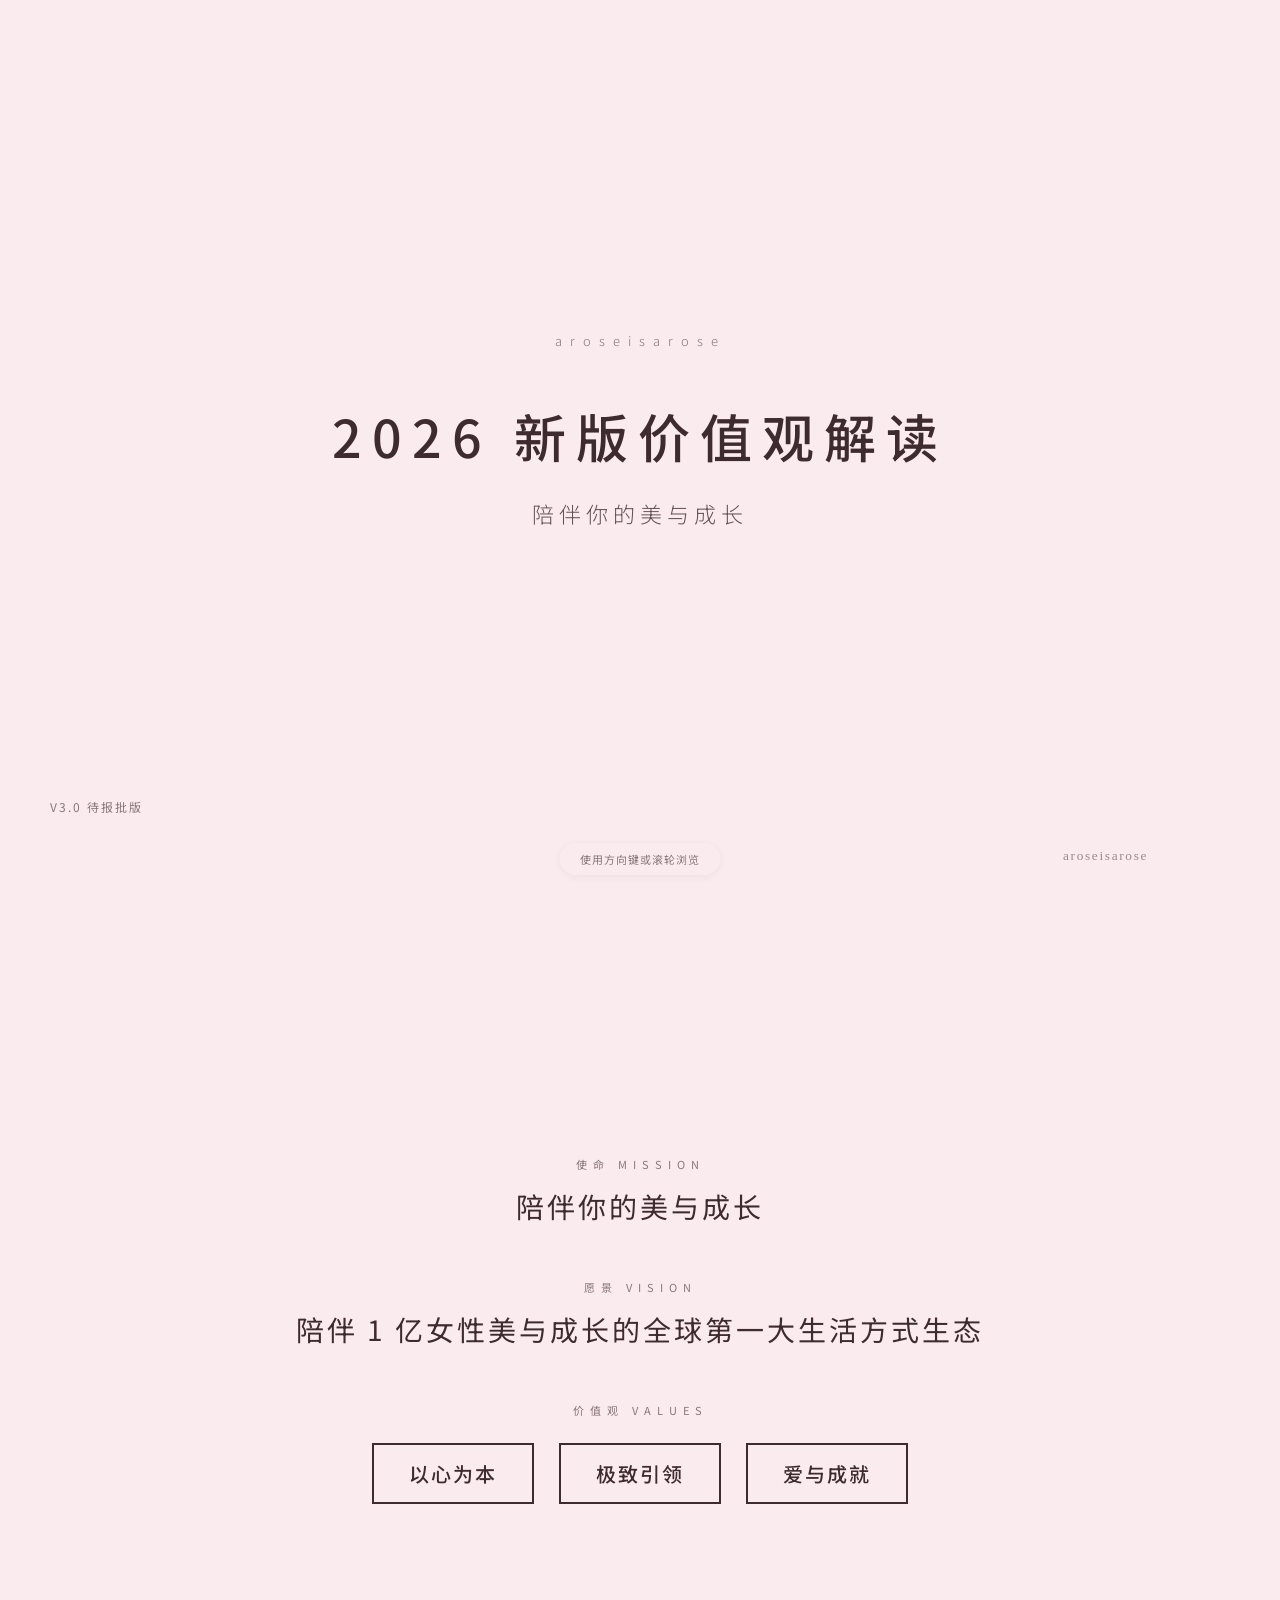
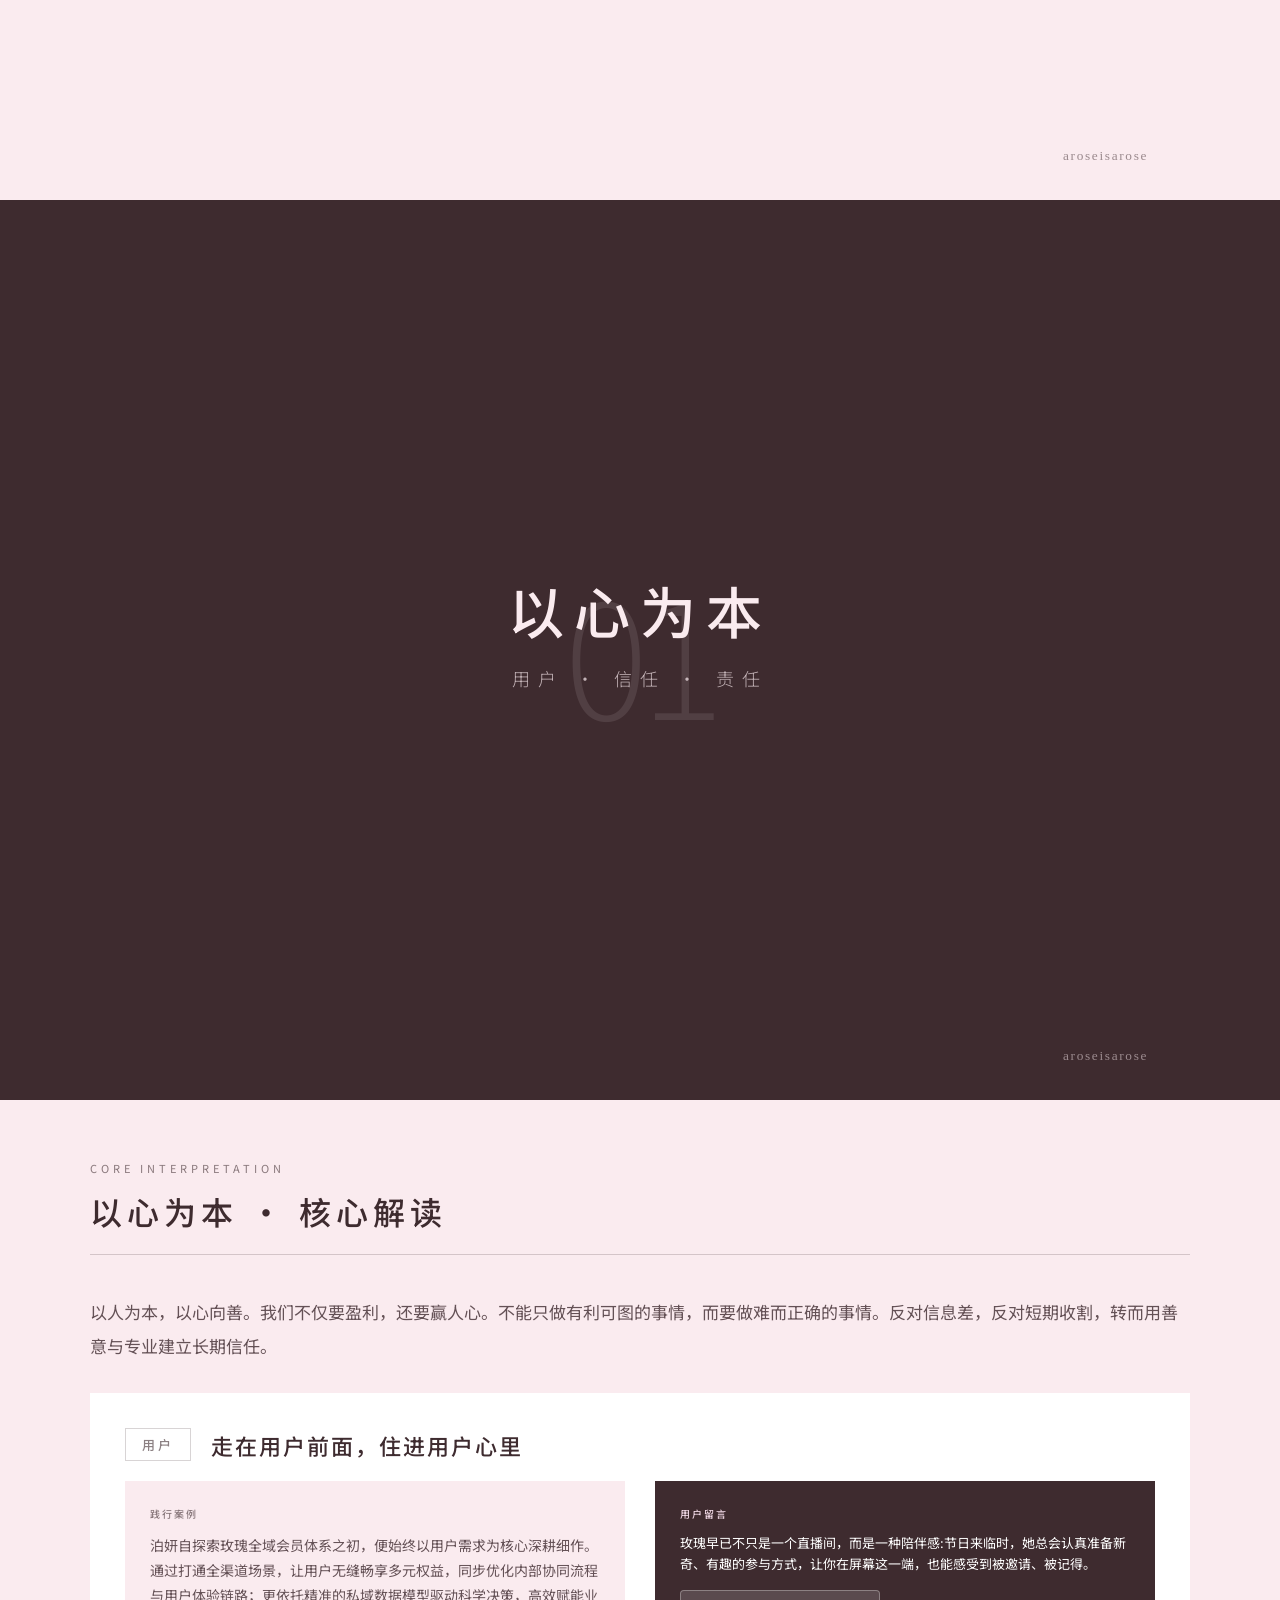
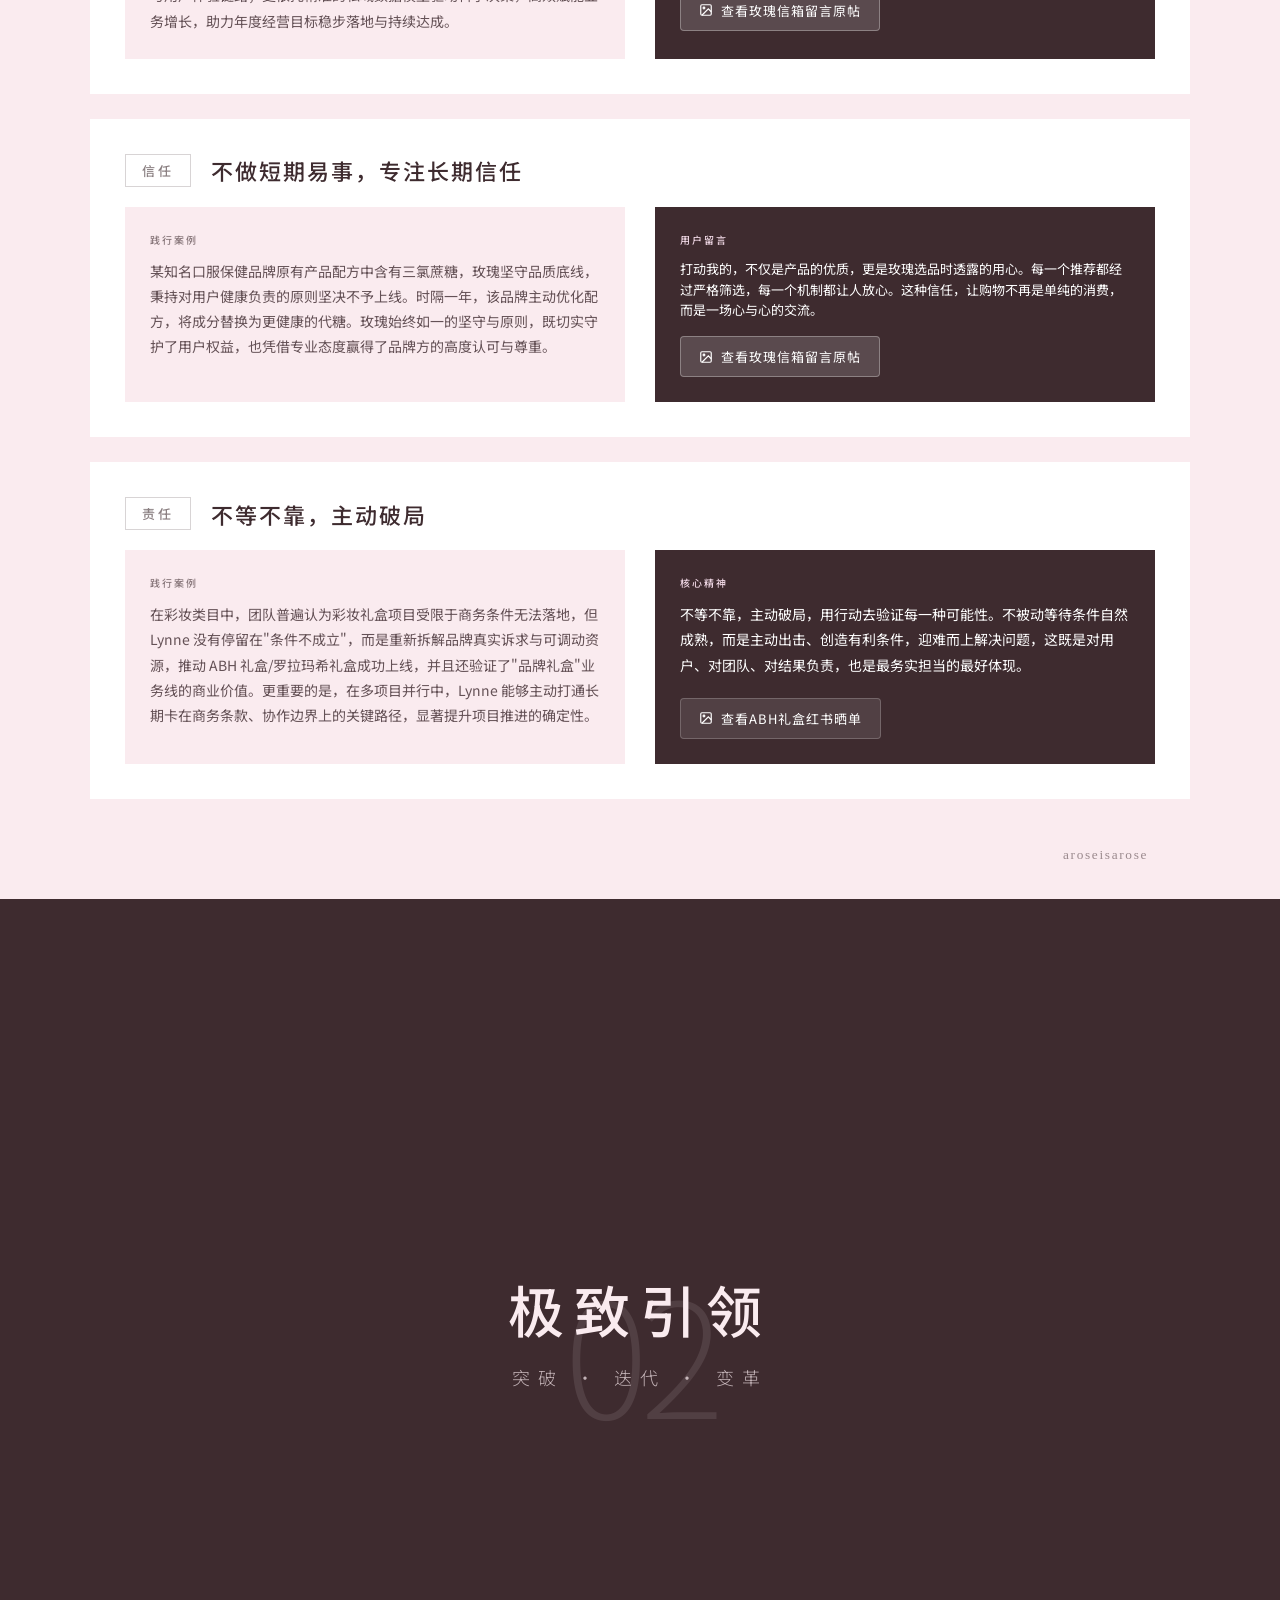
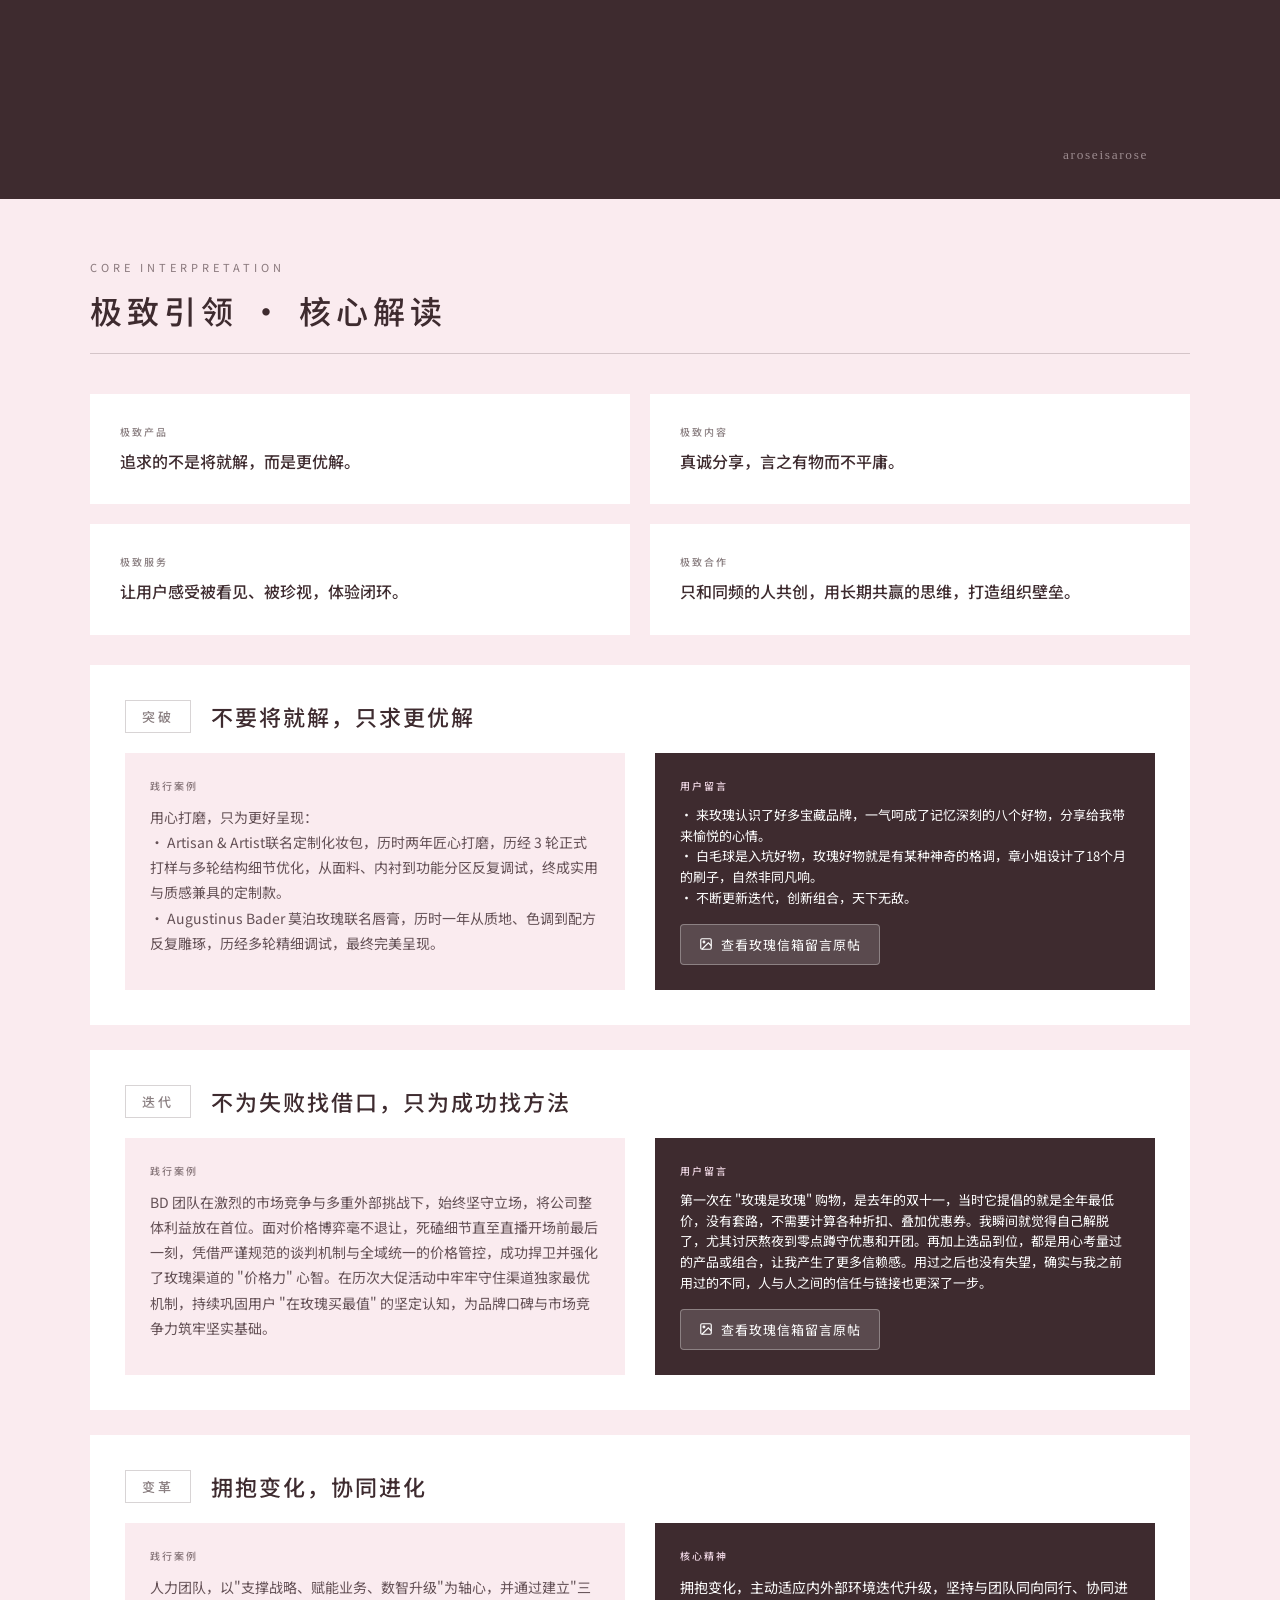
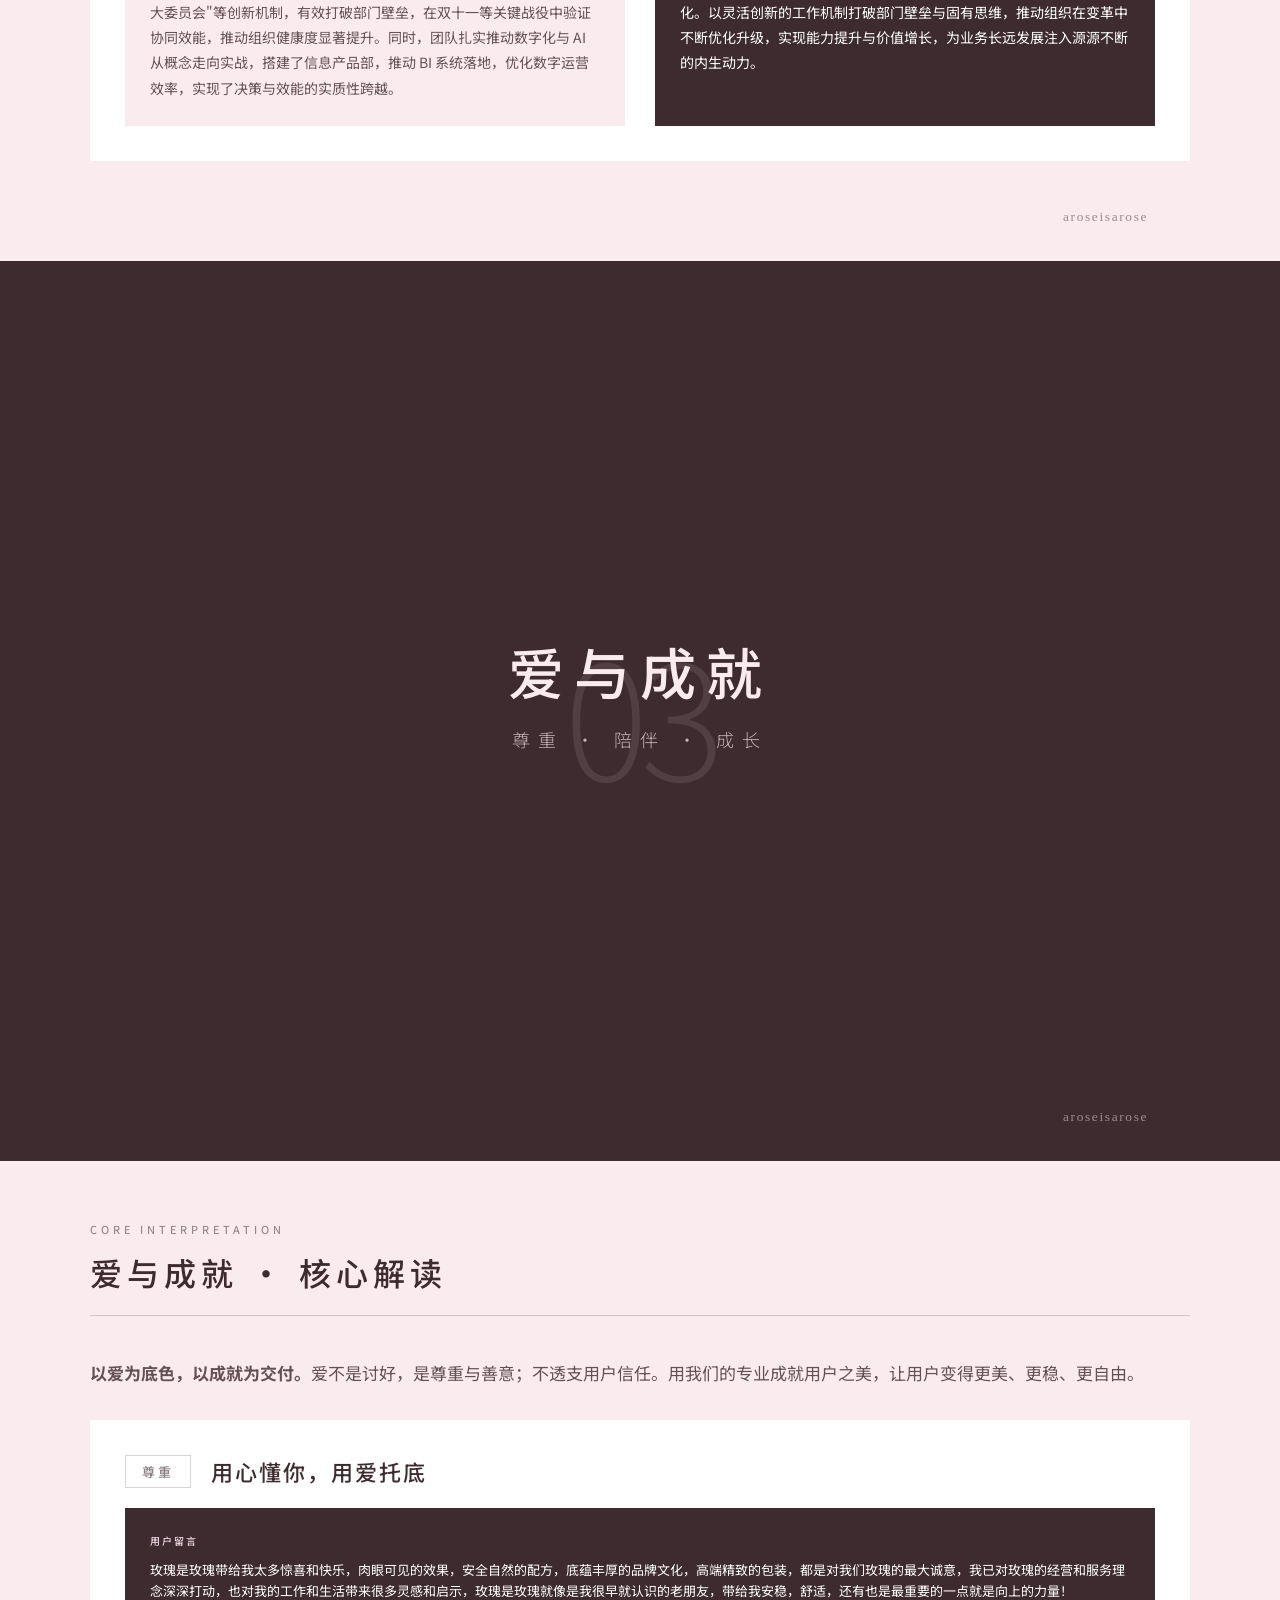
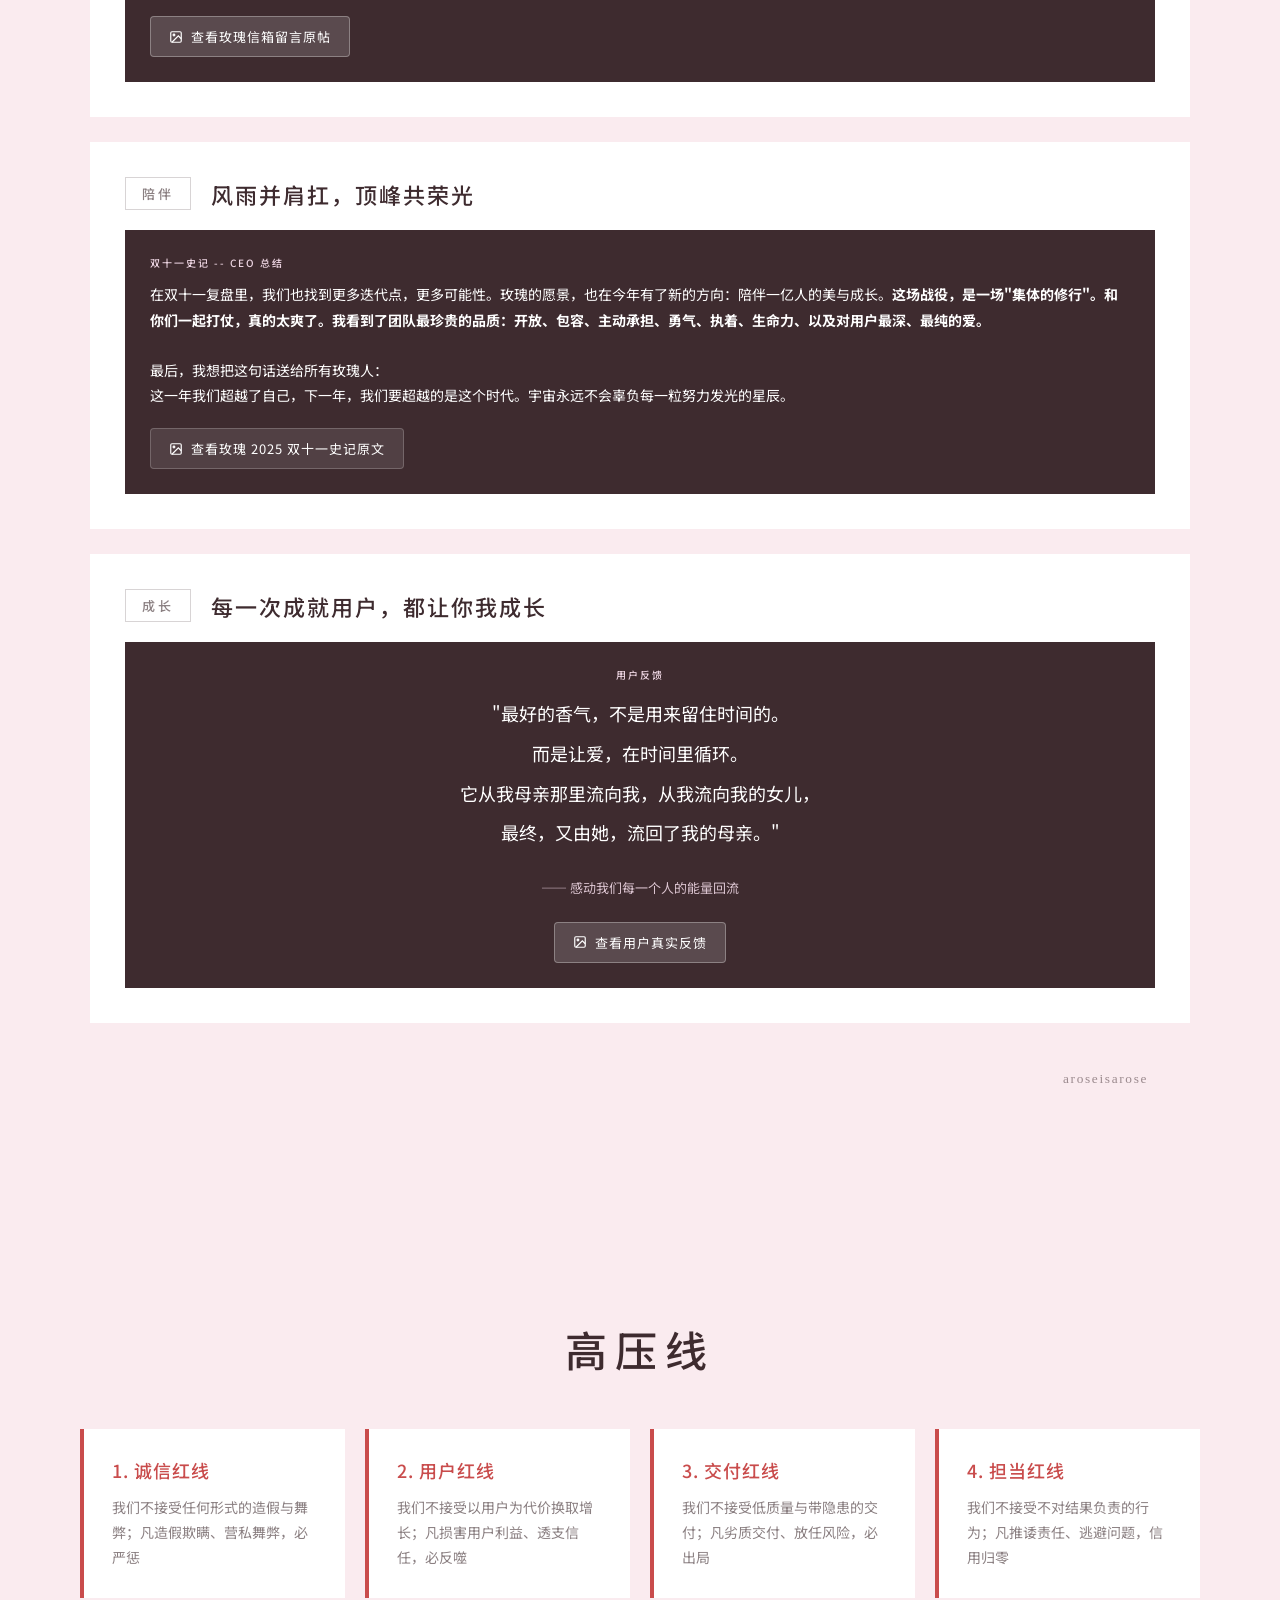
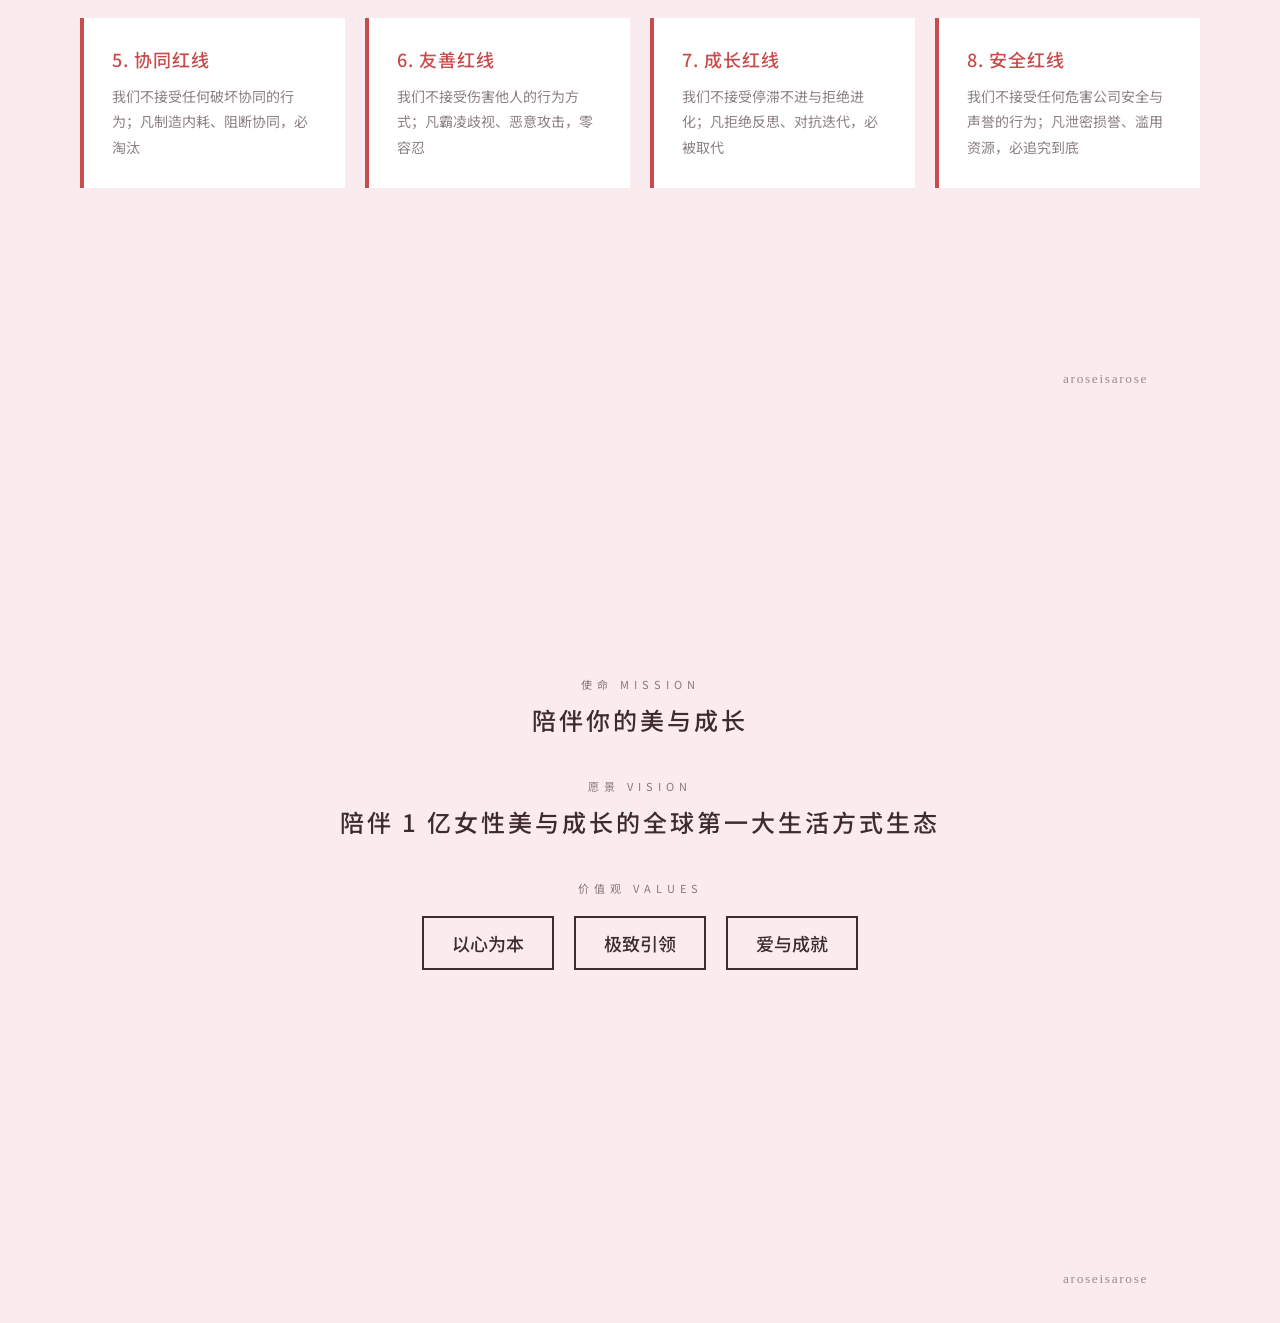
<file: index_fixed.html>
<!DOCTYPE html>
<html lang="zh-CN">
<head>
    <meta charset="UTF-8">
    <meta name="viewport" content="width=device-width, initial-scale=1.0">
    <title>玫瑰是玫瑰 2026 新版价值观解读</title>
    <link rel="stylesheet" href="assets/css/style.css">
</head>
<body>
    <!-- Slide 1: Cover -->
    <div class="slide slide-cover">
        <div class="cover-content">
            <p class="cover-label">aroseisarose</p>
            <h1 class="cover-title">2026 新版价值观解读</h1>
            <p class="cover-subtitle">陪伴你的美与成长</p>
        </div>
        <p class="cover-version">V3.0 待报批版</p>
        <div class="logo-footer">
            <svg viewBox="0 0 200 24" xmlns="http://www.w3.org/2000/svg">
                <text x="0" y="18" font-family="serif" font-size="16" fill="#3E2B2F" letter-spacing="2">aroseisarose</text>
            </svg>
        </div>
    </div>

    <!-- Slide 2: Mission Vision Values -->
    <div class="slide">
        <div class="mvv-wrapper">
            <div class="mvv-item">
                <p class="mvv-label">使命 MISSION</p>
                <p class="mvv-text">陪伴你的美与成长</p>
            </div>
            <div class="mvv-item">
                <p class="mvv-label">愿景 VISION</p>
                <p class="mvv-text">陪伴 1 亿女性美与成长的全球第一大生活方式生态</p>
            </div>
            <div class="mvv-item">
                <p class="mvv-label">价值观 VALUES</p>
                <div class="mvv-values">
                    <span class="value-tag">以心为本</span>
                    <span class="value-tag">极致引领</span>
                    <span class="value-tag">爱与成就</span>
                </div>
            </div>
        </div>
        <div class="logo-footer">
            <svg viewBox="0 0 200 24" xmlns="http://www.w3.org/2000/svg">
                <text x="0" y="18" font-family="serif" font-size="16" fill="#3E2B2F" letter-spacing="2">aroseisarose</text>
            </svg>
        </div>
    </div>

    <!-- Slide 3: Section - 以心为本 -->
    <div class="slide slide-section">
        <div class="section-number">01</div>
        <div class="section-content">
            <h2 class="section-title">以心为本</h2>
            <p class="section-keywords">用户 · 信任 · 责任</p>
        </div>
        <div class="logo-footer">
            <svg viewBox="0 0 200 24" xmlns="http://www.w3.org/2000/svg">
                <text x="0" y="18" font-family="serif" font-size="16" fill="#FAEBEF" letter-spacing="2">aroseisarose</text>
            </svg>
        </div>
    </div>

    <!-- Slide 4: 以心为本 核心解读 + 三个关键句 -->
    <div class="slide">
        <div class="content-wrapper">
            <div class="content-header">
                <p class="content-label">CORE INTERPRETATION</p>
                <h2 class="content-title">以心为本 · 核心解读</h2>
            </div>
            <div class="core-text">
                <p>以人为本，以心向善。我们不仅要盈利，还要赢人心。不能只做有利可图的事情，而要做难而正确的事情。反对信息差，反对短期收割，转而用善意与专业建立长期信任。</p>
            </div>
            
            <!-- 关键句① 用户 -->
            <div class="keypoint-card">
                <div class="keypoint-header">
                    <span class="keypoint-keyword">用户</span>
                    <h3 class="keypoint-title">走在用户前面，住进用户心里</h3>
                </div>
                <div class="keypoint-content">
                    <div class="case-box">
                        <p class="case-label">践行案例</p>
                        <p class="case-text">泊妍自探索玫瑰全域会员体系之初，便始终以用户需求为核心深耕细作。通过打通全渠道场景，让用户无缝畅享多元权益，同步优化内部协同流程与用户体验链路；更依托精准的私域数据模型驱动科学决策，高效赋能业务增长，助力年度经营目标稳步落地与持续达成。</p>
                    </div>
                    <div class="quote-box">
                        <p class="quote-label">用户留言</p>
                        <p class="quote-text">玫瑰早已不只是一个直播间，而是一种陪伴感:节日来临时，她总会认真准备新奇、有趣的参与方式，让你在屏幕这一端，也能感受到被邀请、被记得。</p>
                        <div class="collapsible-section">
                            <div class="collapsible-toggle" onclick="toggleImage(this)">
                                <span class="collapsible-toggle-text">
                                    <svg width="14" height="14" viewBox="0 0 24 24" fill="none" stroke="currentColor" stroke-width="2">
                                        <rect x="3" y="3" width="18" height="18" rx="2" ry="2"></rect>
                                        <circle cx="8.5" cy="8.5" r="1.5"></circle>
                                        <polyline points="21 15 16 10 5 21"></polyline>
                                    </svg>
                                    查看玫瑰信箱留言原帖
                                </span>
                                <svg class="collapsible-toggle-icon" viewBox="0 0 24 24" fill="none" stroke="currentColor" stroke-width="2">
                                    <polyline points="6 9 12 15 18 9"></polyline>
                                </svg>
                            </div>
                            <div class="collapsible-content">
                                <img src="assets/images/bbebf10b25f56a39e8b9c84e4ef99385.jpg" alt="用户留言截图">
                            </div>
                        </div>
                    </div>
                </div>
            </div>
            
            <!-- 关键句② 信任 -->
            <div class="keypoint-card">
                <div class="keypoint-header">
                    <span class="keypoint-keyword">信任</span>
                    <h3 class="keypoint-title">不做短期易事，专注长期信任</h3>
                </div>
                <div class="keypoint-content">
                    <div class="case-box">
                        <p class="case-label">践行案例</p>
                        <p class="case-text">某知名口服保健品牌原有产品配方中含有三氯蔗糖，玫瑰坚守品质底线，秉持对用户健康负责的原则坚决不予上线。时隔一年，该品牌主动优化配方，将成分替换为更健康的代糖。玫瑰始终如一的坚守与原则，既切实守护了用户权益，也凭借专业态度赢得了品牌方的高度认可与尊重。</p>
                    </div>
                    <div class="quote-box">
                        <p class="quote-label">用户留言</p>
                        <p class="quote-text">打动我的，不仅是产品的优质，更是玫瑰选品时透露的用心。每一个推荐都经过严格筛选，每一个机制都让人放心。这种信任，让购物不再是单纯的消费，而是一场心与心的交流。</p>
                        <div class="collapsible-section">
                            <div class="collapsible-toggle" onclick="toggleImage(this)">
                                <span class="collapsible-toggle-text">
                                    <svg width="14" height="14" viewBox="0 0 24 24" fill="none" stroke="currentColor" stroke-width="2">
                                        <rect x="3" y="3" width="18" height="18" rx="2" ry="2"></rect>
                                        <circle cx="8.5" cy="8.5" r="1.5"></circle>
                                        <polyline points="21 15 16 10 5 21"></polyline>
                                    </svg>
                                    查看玫瑰信箱留言原帖
                                </span>
                                <svg class="collapsible-toggle-icon" viewBox="0 0 24 24" fill="none" stroke="currentColor" stroke-width="2">
                                    <polyline points="6 9 12 15 18 9"></polyline>
                                </svg>
                            </div>
                            <div class="collapsible-content">
                                <img src="assets/images/457b7d4d94012a155ff74dfffbb00bbb.jpg" alt="用户留言截图">
                            </div>
                        </div>
                    </div>
                </div>
            </div>
            
            <!-- 关键句③ 责任 -->
            <div class="keypoint-card">
                <div class="keypoint-header">
                    <span class="keypoint-keyword">责任</span>
                    <h3 class="keypoint-title">不等不靠，主动破局</h3>
                </div>
                <div class="keypoint-content">
                    <div class="case-box">
                        <p class="case-label">践行案例</p>
                        <p class="case-text">在彩妆类目中，团队普遍认为彩妆礼盒项目受限于商务条件无法落地，但 Lynne 没有停留在"条件不成立"，而是重新拆解品牌真实诉求与可调动资源，推动 ABH 礼盒/罗拉玛希礼盒成功上线，并且还验证了"品牌礼盒"业务线的商业价值。更重要的是，在多项目并行中，Lynne 能够主动打通长期卡在商务条款、协作边界上的关键路径，显著提升项目推进的确定性。</p>
                    </div>
                    <div class="case-box" style="background: var(--arose-black); color: var(--white);">
                        <p class="case-label" style="color: var(--lavender-blush);">核心精神</p>
                        <p class="case-text" style="color: var(--white);">不等不靠，主动破局，用行动去验证每一种可能性。不被动等待条件自然成熟，而是主动出击、创造有利条件，迎难而上解决问题，这既是对用户、对团队、对结果负责，也是最务实担当的最好体现。</p>
                        <div class="collapsible-section" style="margin-top: 20px;">
                            <div class="collapsible-toggle" onclick="toggleImage(this)" style="background: rgba(255,255,255,0.1); border-color: rgba(255,255,255,0.2); color: var(--white);">
                                <span class="collapsible-toggle-text">
                                    <svg width="14" height="14" viewBox="0 0 24 24" fill="none" stroke="currentColor" stroke-width="2">
                                        <rect x="3" y="3" width="18" height="18" rx="2" ry="2"></rect>
                                        <circle cx="8.5" cy="8.5" r="1.5"></circle>
                                        <polyline points="21 15 16 10 5 21"></polyline>
                                    </svg>
                                    查看ABH礼盒红书晒单
                                </span>
                                <svg class="collapsible-toggle-icon" viewBox="0 0 24 24" fill="none" stroke="currentColor" stroke-width="2">
                                    <polyline points="6 9 12 15 18 9"></polyline>
                                </svg>
                            </div>
                            <div class="collapsible-content" style="background: var(--arose-black);">
                                <img src="assets/images/abh_gift_box.jpg" alt="ABH礼盒红书晒单">
                            </div>
                        </div>
                    </div>
                </div>
            </div>
        </div>
        <div class="logo-footer">
            <svg viewBox="0 0 200 24" xmlns="http://www.w3.org/2000/svg">
                <text x="0" y="18" font-family="serif" font-size="16" fill="#3E2B2F" letter-spacing="2">aroseisarose</text>
            </svg>
        </div>
    </div>

    <!-- Slide 5: Section - 极致引领 -->
    <div class="slide slide-section">
        <div class="section-number">02</div>
        <div class="section-content">
            <h2 class="section-title">极致引领</h2>
            <p class="section-keywords">突破 · 迭代 · 变革</p>
        </div>
        <div class="logo-footer">
            <svg viewBox="0 0 200 24" xmlns="http://www.w3.org/2000/svg">
                <text x="0" y="18" font-family="serif" font-size="16" fill="#FAEBEF" letter-spacing="2">aroseisarose</text>
            </svg>
        </div>
    </div>

    <!-- Slide 6: 极致引领 核心解读 + 三个关键句 -->
    <div class="slide">
        <div class="content-wrapper">
            <div class="content-header">
                <p class="content-label">CORE INTERPRETATION</p>
                <h2 class="content-title">极致引领 · 核心解读</h2>
            </div>
            
            <div class="pillars-grid">
                <div class="pillar-item">
                    <p class="pillar-label">极致产品</p>
                    <p class="pillar-text">追求的不是将就解，而是更优解。</p>
                </div>
                <div class="pillar-item">
                    <p class="pillar-label">极致内容</p>
                    <p class="pillar-text">真诚分享，言之有物而不平庸。</p>
                </div>
                <div class="pillar-item">
                    <p class="pillar-label">极致服务</p>
                    <p class="pillar-text">让用户感受被看见、被珍视，体验闭环。</p>
                </div>
                <div class="pillar-item">
                    <p class="pillar-label">极致合作</p>
                    <p class="pillar-text">只和同频的人共创，用长期共赢的思维，打造组织壁垒。</p>
                </div>
            </div>
            
            <!-- 关键句① 突破 -->
            <div class="keypoint-card" style="margin-top: 30px;">
                <div class="keypoint-header">
                    <span class="keypoint-keyword">突破</span>
                    <h3 class="keypoint-title">不要将就解，只求更优解</h3>
                </div>
                <div class="keypoint-content">
                    <div class="case-box">
                        <p class="case-label">践行案例</p>
                        <p class="case-text">用心打磨，只为更好呈现：<br>• Artisan & Artist联名定制化妆包，历时两年匠心打磨，历经 3 轮正式打样与多轮结构细节优化，从面料、内衬到功能分区反复调试，终成实用与质感兼具的定制款。<br>• Augustinus Bader 莫泊玫瑰联名唇膏，历时一年从质地、色调到配方反复雕琢，历经多轮精细调试，最终完美呈现。</p>
                    </div>
                    <div class="quote-box">
                        <p class="quote-label">用户留言</p>
                        <p class="quote-text">• 来玫瑰认识了好多宝藏品牌，一气呵成了记忆深刻的八个好物，分享给我带来愉悦的心情。<br>• 白毛球是入坑好物，玫瑰好物就是有某种神奇的格调，章小姐设计了18个月的刷子，自然非同凡响。<br>• 不断更新迭代，创新组合，天下无敌。</p>
                        <div class="collapsible-section">
                            <div class="collapsible-toggle" onclick="toggleImage(this)">
                                <span class="collapsible-toggle-text">
                                    <svg width="14" height="14" viewBox="0 0 24 24" fill="none" stroke="currentColor" stroke-width="2">
                                        <rect x="3" y="3" width="18" height="18" rx="2" ry="2"></rect>
                                        <circle cx="8.5" cy="8.5" r="1.5"></circle>
                                        <polyline points="21 15 16 10 5 21"></polyline>
                                    </svg>
                                    查看玫瑰信箱留言原帖
                                </span>
                                <svg class="collapsible-toggle-icon" viewBox="0 0 24 24" fill="none" stroke="currentColor" stroke-width="2">
                                    <polyline points="6 9 12 15 18 9"></polyline>
                                </svg>
                            </div>
                            <div class="collapsible-content">
                                <img src="assets/images/c47f36b38022f611a7c6fdaf17bd9ff2.jpg" alt="用户留言截图">
                            </div>
                        </div>
                    </div>
                </div>
            </div>
            
            <!-- 关键句② 迭代 -->
            <div class="keypoint-card">
                <div class="keypoint-header">
                    <span class="keypoint-keyword">迭代</span>
                    <h3 class="keypoint-title">不为失败找借口，只为成功找方法</h3>
                </div>
                <div class="keypoint-content">
                    <div class="case-box">
                        <p class="case-label">践行案例</p>
                        <p class="case-text">BD 团队在激烈的市场竞争与多重外部挑战下，始终坚守立场，将公司整体利益放在首位。面对价格博弈毫不退让，死磕细节直至直播开场前最后一刻，凭借严谨规范的谈判机制与全域统一的价格管控，成功捍卫并强化了玫瑰渠道的 "价格力" 心智。在历次大促活动中牢牢守住渠道独家最优机制，持续巩固用户 "在玫瑰买最值" 的坚定认知，为品牌口碑与市场竞争力筑牢坚实基础。</p>
                    </div>
                    <div class="quote-box">
                        <p class="quote-label">用户留言</p>
                        <p class="quote-text">第一次在 "玫瑰是玫瑰" 购物，是去年的双十一，当时它提倡的就是全年最低价，没有套路，不需要计算各种折扣、叠加优惠券。我瞬间就觉得自己解脱了，尤其讨厌熬夜到零点蹲守优惠和开团。再加上选品到位，都是用心考量过的产品或组合，让我产生了更多信赖感。用过之后也没有失望，确实与我之前用过的不同，人与人之间的信任与链接也更深了一步。</p>
                        <div class="collapsible-section">
                            <div class="collapsible-toggle" onclick="toggleImage(this)">
                                <span class="collapsible-toggle-text">
                                    <svg width="14" height="14" viewBox="0 0 24 24" fill="none" stroke="currentColor" stroke-width="2">
                                        <rect x="3" y="3" width="18" height="18" rx="2" ry="2"></rect>
                                        <circle cx="8.5" cy="8.5" r="1.5"></circle>
                                        <polyline points="21 15 16 10 5 21"></polyline>
                                    </svg>
                                    查看玫瑰信箱留言原帖
                                </span>
                                <svg class="collapsible-toggle-icon" viewBox="0 0 24 24" fill="none" stroke="currentColor" stroke-width="2">
                                    <polyline points="6 9 12 15 18 9"></polyline>
                                </svg>
                            </div>
                            <div class="collapsible-content">
                                <img src="assets/images/a0fa9b89d8112241d82e065277005aa4.jpg" alt="用户留言截图">
                            </div>
                        </div>
                    </div>
                </div>
            </div>
            
            <!-- 关键句③ 变革 -->
            <div class="keypoint-card">
                <div class="keypoint-header">
                    <span class="keypoint-keyword">变革</span>
                    <h3 class="keypoint-title">拥抱变化，协同进化</h3>
                </div>
                <div class="keypoint-content">
                    <div class="case-box">
                        <p class="case-label">践行案例</p>
                        <p class="case-text">人力团队，以"支撑战略、赋能业务、数智升级"为轴心，并通过建立"三大委员会"等创新机制，有效打破部门壁垒，在双十一等关键战役中验证协同效能，推动组织健康度显著提升。同时，团队扎实推动数字化与 AI 从概念走向实战，搭建了信息产品部，推动 BI 系统落地，优化数字运营效率，实现了决策与效能的实质性跨越。</p>
                    </div>
                    <div class="case-box" style="background: var(--arose-black); color: var(--white);">
                        <p class="case-label" style="color: var(--lavender-blush);">核心精神</p>
                        <p class="case-text" style="color: var(--white);">拥抱变化，主动适应内外部环境迭代升级，坚持与团队同向同行、协同进化。以灵活创新的工作机制打破部门壁垒与固有思维，推动组织在变革中不断优化升级，实现能力提升与价值增长，为业务长远发展注入源源不断的内生动力。</p>
                    </div>
                </div>
            </div>
        </div>
        <div class="logo-footer">
            <svg viewBox="0 0 200 24" xmlns="http://www.w3.org/2000/svg">
                <text x="0" y="18" font-family="serif" font-size="16" fill="#3E2B2F" letter-spacing="2">aroseisarose</text>
            </svg>
        </div>
    </div>

    <!-- Slide 7: Section - 爱与成就 -->
    <div class="slide slide-section">
        <div class="section-number">03</div>
        <div class="section-content">
            <h2 class="section-title">爱与成就</h2>
            <p class="section-keywords">尊重 · 陪伴 · 成长</p>
        </div>
        <div class="logo-footer">
            <svg viewBox="0 0 200 24" xmlns="http://www.w3.org/2000/svg">
                <text x="0" y="18" font-family="serif" font-size="16" fill="#FAEBEF" letter-spacing="2">aroseisarose</text>
            </svg>
        </div>
    </div>

    <!-- Slide 8: 爱与成就 核心解读 + 三个关键句 -->
    <div class="slide">
        <div class="content-wrapper">
            <div class="content-header">
                <p class="content-label">CORE INTERPRETATION</p>
                <h2 class="content-title">爱与成就 · 核心解读</h2>
            </div>
            <div class="core-text" style="margin-bottom: 30px;">
                <p><strong>以爱为底色，以成就为交付。</strong>爱不是讨好，是尊重与善意；不透支用户信任。用我们的专业成就用户之美，让用户变得更美、更稳、更自由。</p>
            </div>
            
            <!-- 关键句① 尊重 -->
            <div class="keypoint-card">
                <div class="keypoint-header">
                    <span class="keypoint-keyword">尊重</span>
                    <h3 class="keypoint-title">用心懂你，用爱托底</h3>
                </div>
                <div class="keypoint-content" style="grid-template-columns: 1fr;">
                    <div class="quote-box">
                        <p class="quote-label">用户留言</p>
                        <p class="quote-text">玫瑰是玫瑰带给我太多惊喜和快乐，肉眼可见的效果，安全自然的配方，底蕴丰厚的品牌文化，高端精致的包装，都是对我们玫瑰的最大诚意，我已对玫瑰的经营和服务理念深深打动，也对我的工作和生活带来很多灵感和启示，玫瑰是玫瑰就像是我很早就认识的老朋友，带给我安稳，舒适，还有也是最重要的一点就是向上的力量！</p>
                        <div class="collapsible-section">
                            <div class="collapsible-toggle" onclick="toggleImage(this)">
                                <span class="collapsible-toggle-text">
                                    <svg width="14" height="14" viewBox="0 0 24 24" fill="none" stroke="currentColor" stroke-width="2">
                                        <rect x="3" y="3" width="18" height="18" rx="2" ry="2"></rect>
                                        <circle cx="8.5" cy="8.5" r="1.5"></circle>
                                        <polyline points="21 15 16 10 5 21"></polyline>
                                    </svg>
                                    查看玫瑰信箱留言原帖
                                </span>
                                <svg class="collapsible-toggle-icon" viewBox="0 0 24 24" fill="none" stroke="currentColor" stroke-width="2">
                                    <polyline points="6 9 12 15 18 9"></polyline>
                                </svg>
                            </div>
                            <div class="collapsible-content">
                                <img src="assets/images/457b7d4d94012a155ff74dfffbb00bbb.jpg" alt="用户留言截图">
                            </div>
                        </div>
                    </div>
                </div>
            </div>

            <!-- 关键句② 陪伴 -->
            <div class="keypoint-card">
                <div class="keypoint-header">
                    <span class="keypoint-keyword">陪伴</span>
                    <h3 class="keypoint-title">风雨并肩扛，顶峰共荣光</h3>
                </div>
                <div class="keypoint-content" style="grid-template-columns: 1fr;">
                    <div class="case-box" style="background: var(--arose-black); color: var(--white);">
                        <p class="case-label" style="color: var(--lavender-blush);">双十一史记 -- CEO 总结</p>
                        <p class="case-text" style="color: var(--white);">在双十一复盘里，我们也找到更多迭代点，更多可能性。玫瑰的愿景，也在今年有了新的方向：陪伴一亿人的美与成长。<strong>这场战役，是一场"集体的修行"。和你们一起打仗，真的太爽了。我看到了团队最珍贵的品质：开放、包容、主动承担、勇气、执着、生命力、以及对用户最深、最纯的爱。</strong><br><br>最后，我想把这句话送给所有玫瑰人：<br>这一年我们超越了自己，下一年，我们要超越的是这个时代。宇宙永远不会辜负每一粒努力发光的星辰。</p>
                        <div class="collapsible-section" style="margin-top: 20px;">
                            <div class="collapsible-toggle" onclick="toggleImage(this)" style="background: rgba(255,255,255,0.1); border-color: rgba(255,255,255,0.2); color: var(--white);">
                                <span class="collapsible-toggle-text">
                                    <svg width="14" height="14" viewBox="0 0 24 24" fill="none" stroke="currentColor" stroke-width="2">
                                        <rect x="3" y="3" width="18" height="18" rx="2" ry="2"></rect>
                                        <circle cx="8.5" cy="8.5" r="1.5"></circle>
                                        <polyline points="21 15 16 10 5 21"></polyline>
                                    </svg>
                                    查看玫瑰 2025 双十一史记原文
                                </span>
                                <svg class="collapsible-toggle-icon" viewBox="0 0 24 24" fill="none" stroke="currentColor" stroke-width="2">
                                    <polyline points="6 9 12 15 18 9"></polyline>
                                </svg>
                            </div>
                            <div class="collapsible-content" style="background: var(--arose-black);">
                                <img src="assets/images/e5e2b9983b519db0d9939199dde95a10.jpeg" alt="CEO 总结截图">
                            </div>
                        </div>
                    </div>
                </div>
            </div>
            
            <!-- 关键句③ 成长 -->
            <div class="keypoint-card">
                <div class="keypoint-header">
                    <span class="keypoint-keyword">成长</span>
                    <h3 class="keypoint-title">每一次成就用户，都让你我成长</h3>
                </div>
                <div class="keypoint-content" style="grid-template-columns: 1fr;">
                    <div class="quote-box" style="text-align: center;">
                        <p class="quote-label">用户反馈</p>
                        <p class="quote-text" style="font-size: 18px; line-height: 2.2;">"最好的香气，不是用来留住时间的。<br>而是让爱，在时间里循环。<br>它从我母亲那里流向我，从我流向我的女儿，<br>最终，又由她，流回了我的母亲。"</p>
                        <p style="margin-top: 25px; font-size: 13px; color: var(--lavender-blush); opacity: 0.9;">—— 感动我们每一个人的能量回流</p>
                        <div class="collapsible-section" style="margin-top: 25px;">
                            <div class="collapsible-toggle" onclick="toggleImage(this)">
                                <span class="collapsible-toggle-text">
                                    <svg width="14" height="14" viewBox="0 0 24 24" fill="none" stroke="currentColor" stroke-width="2">
                                        <rect x="3" y="3" width="18" height="18" rx="2" ry="2"></rect>
                                        <circle cx="8.5" cy="8.5" r="1.5"></circle>
                                        <polyline points="21 15 16 10 5 21"></polyline>
                                    </svg>
                                    查看用户真实反馈
                                </span>
                                <svg class="collapsible-toggle-icon" viewBox="0 0 24 24" fill="none" stroke="currentColor" stroke-width="2">
                                    <polyline points="6 9 12 15 18 9"></polyline>
                                </svg>
                            </div>
                            <div class="collapsible-content">
                                <div class="chat-grid">
                                    <img src="assets/images/image.png" alt="用户聊天记录 1">
                                    <img src="assets/images/image.png1.png" alt="用户聊天记录 2">
                                    <img src="assets/images/image.png2.png" alt="用户聊天记录 3">
                                </div>
                            </div>
                        </div>
                    </div>
                </div>
            </div>
        </div>
        <div class="logo-footer">
            <svg viewBox="0 0 200 24" xmlns="http://www.w3.org/2000/svg">
                <text x="0" y="18" font-family="serif" font-size="16" fill="#3E2B2F" letter-spacing="2">aroseisarose</text>
            </svg>
        </div>
    </div>

    <!-- Slide 9: 高压线 -->
    <div class="slide">
        <div class="redlines-wrapper">
            <h2 class="redlines-title">高压线</h2>
            <div class="redlines-grid">
                <div class="redline-item">
                    <p class="redline-title">1. 诚信红线</p>
                    <p class="redline-desc">我们不接受任何形式的造假与舞弊；凡造假欺瞒、营私舞弊，必严惩</p>
                </div>
                <div class="redline-item">
                    <p class="redline-title">2. 用户红线</p>
                    <p class="redline-desc">我们不接受以用户为代价换取增长；凡损害用户利益、透支信任，必反噬</p>
                </div>
                <div class="redline-item">
                    <p class="redline-title">3. 交付红线</p>
                    <p class="redline-desc">我们不接受低质量与带隐患的交付；凡劣质交付、放任风险，必出局</p>
                </div>
                <div class="redline-item">
                    <p class="redline-title">4. 担当红线</p>
                    <p class="redline-desc">我们不接受不对结果负责的行为；凡推诿责任、逃避问题，信用归零</p>
                </div>
                <div class="redline-item">
                    <p class="redline-title">5. 协同红线</p>
                    <p class="redline-desc">我们不接受任何破坏协同的行为；凡制造内耗、阻断协同，必淘汰</p>
                </div>
                <div class="redline-item">
                    <p class="redline-title">6. 友善红线</p>
                    <p class="redline-desc">我们不接受伤害他人的行为方式；凡霸凌歧视、恶意攻击，零容忍</p>
                </div>
                <div class="redline-item">
                    <p class="redline-title">7. 成长红线</p>
                    <p class="redline-desc">我们不接受停滞不进与拒绝进化；凡拒绝反思、对抗迭代，必被取代</p>
                </div>
                <div class="redline-item">
                    <p class="redline-title">8. 安全红线</p>
                    <p class="redline-desc">我们不接受任何危害公司安全与声誉的行为；凡泄密损誉、滥用资源，必追究到底</p>
                </div>
            </div>
        </div>
        <div class="logo-footer">
            <svg viewBox="0 0 200 24" xmlns="http://www.w3.org/2000/svg">
                <text x="0" y="18" font-family="serif" font-size="16" fill="#3E2B2F" letter-spacing="2">aroseisarose</text>
            </svg>
        </div>
    </div>

    <!-- Slide 10: Final - Mission Vision Values -->
    <div class="slide slide-final">
        <div class="final-mvv">
            <div class="final-item">
                <p class="final-label">使命 MISSION</p>
                <p class="final-text">陪伴你的美与成长</p>
            </div>
            <div class="final-item">
                <p class="final-label">愿景 VISION</p>
                <p class="final-text">陪伴 1 亿女性美与成长的全球第一大生活方式生态</p>
            </div>
            <div class="final-item">
                <p class="final-label">价值观 VALUES</p>
                <div class="final-values">
                    <span class="final-tag">以心为本</span>
                    <span class="final-tag">极致引领</span>
                    <span class="final-tag">爱与成就</span>
                </div>
            </div>
        </div>
        <div class="logo-footer">
            <svg viewBox="0 0 200 24" xmlns="http://www.w3.org/2000/svg">
                <text x="0" y="18" font-family="serif" font-size="16" fill="#3E2B2F" letter-spacing="2">aroseisarose</text>
            </svg>
        </div>
    </div>

    <div class="nav-hint">使用方向键或滚轮浏览</div>

    <script src="assets/js/main.js"></script>
</body>
</html>
</file>
<file: assets/css/style.css>
@import url('https://fonts.googleapis.com/css2?family=Noto+Sans+SC:wght@300;400;500;700&display=swap');

* {
    margin: 0;
    padding: 0;
    box-sizing: border-box;
}

:root {
    --arose-pink: #FAEBEF;
    --arose-black: #3E2B2F;
    --arose-black-80: rgba(62, 43, 47, 0.8);
    --arose-black-60: rgba(62, 43, 47, 0.6);
    --arose-black-40: rgba(62, 43, 47, 0.4);
    --arose-black-20: rgba(62, 43, 47, 0.2);
    --lavender-blush: #EDD5E2;
    --white: #FFFFFF;
}

body {
    font-family: 'Noto Sans SC', -apple-system, BlinkMacSystemFont, sans-serif;
    background: var(--arose-pink);
    color: var(--arose-black);
    overflow-x: hidden;
    font-weight: 400;
}

.slide {
    width: 100vw;
    min-height: 100vh;
    display: flex;
    flex-direction: column;
    justify-content: center;
    align-items: center;
    padding: 60px 80px 100px;
    position: relative;
    page-break-after: always;
    background: var(--arose-pink);
}

/* Logo Footer - 每页底部 */
.logo-footer {
    position: absolute;
    bottom: 35px;
    right: 50px;
    height: 20px;
    opacity: 0.5;
}

.logo-footer svg {
    height: 100%;
    width: auto;
}

/* Cover Slide */
.slide-cover {
    text-align: center;
}

.cover-content {
    max-width: 800px;
}

.cover-label {
    font-size: 13px;
    letter-spacing: 8px;
    color: var(--arose-black-60);
    margin-bottom: 50px;
    font-weight: 300;
}

.cover-title {
    font-size: 52px;
    font-weight: 500;
    color: var(--arose-black);
    margin-bottom: 25px;
    letter-spacing: 10px;
    line-height: 1.4;
}

.cover-subtitle {
    font-size: 22px;
    color: var(--arose-black-80);
    letter-spacing: 5px;
    font-weight: 300;
}

.cover-version {
    position: absolute;
    bottom: 85px;
    left: 50px;
    font-size: 12px;
    color: var(--arose-black-60);
    letter-spacing: 2px;
}

/* MVV Slide */
.mvv-wrapper {
    width: 100%;
    max-width: 1000px;
    text-align: center;
}

.mvv-item {
    margin-bottom: 50px;
}

.mvv-item:last-child {
    margin-bottom: 0;
}

.mvv-label {
    font-size: 11px;
    color: var(--arose-black-60);
    letter-spacing: 6px;
    margin-bottom: 12px;
    font-weight: 400;
}

.mvv-text {
    font-size: 28px;
    font-weight: 400;
    color: var(--arose-black);
    line-height: 1.6;
    letter-spacing: 3px;
}

.mvv-values {
    display: flex;
    justify-content: center;
    gap: 25px;
    margin-top: 25px;
}

.value-tag {
    font-size: 20px;
    font-weight: 500;
    color: var(--arose-black);
    padding: 14px 35px;
    border: 2px solid var(--arose-black);
    background: transparent;
    letter-spacing: 2px;
}

/* Section Divider */
.slide-section {
    background: var(--arose-black);
    color: var(--arose-pink);
}

.slide-section .logo-footer svg text {
    fill: var(--arose-pink) !important;
}

.section-content {
    text-align: center;
}

.section-number {
    font-size: 160px;
    font-weight: 200;
    color: var(--arose-pink);
    opacity: 0.1;
    position: absolute;
    top: 50%;
    left: 50%;
    transform: translate(-50%, -50%);
    letter-spacing: -8px;
}

.section-title {
    font-size: 56px;
    font-weight: 500;
    color: var(--arose-pink);
    letter-spacing: 10px;
    margin-bottom: 15px;
    position: relative;
    z-index: 1;
}

.section-keywords {
    font-size: 18px;
    color: var(--arose-pink);
    opacity: 0.7;
    letter-spacing: 8px;
    position: relative;
    z-index: 1;
    font-weight: 300;
}

/* Content Slides */
.content-wrapper {
    width: 100%;
    max-width: 1100px;
}

.content-header {
    margin-bottom: 40px;
    padding-bottom: 20px;
    border-bottom: 1px solid var(--arose-black-20);
}

.content-label {
    font-size: 11px;
    color: var(--arose-black-60);
    letter-spacing: 4px;
    text-transform: uppercase;
    margin-bottom: 12px;
    font-weight: 400;
}

.content-title {
    font-size: 32px;
    font-weight: 500;
    color: var(--arose-black);
    letter-spacing: 5px;
}

.core-text {
    font-size: 17px;
    line-height: 2;
    color: var(--arose-black-80);
    font-weight: 400;
    margin-bottom: 30px;
}

.core-text p {
    margin-bottom: 12px;
}

/* Key Point Cards */
.keypoint-card {
    background: var(--white);
    padding: 35px;
    margin-bottom: 25px;
    position: relative;
}

.keypoint-card:last-child {
    margin-bottom: 0;
}

.keypoint-header {
    display: flex;
    align-items: center;
    margin-bottom: 20px;
}

.keypoint-keyword {
    font-size: 13px;
    font-weight: 500;
    color: var(--arose-black-60);
    letter-spacing: 3px;
    padding: 6px 16px;
    border: 1px solid var(--arose-black-20);
    margin-right: 20px;
}

.keypoint-title {
    font-size: 22px;
    font-weight: 500;
    color: var(--arose-black);
    letter-spacing: 2px;
}

.keypoint-content {
    display: grid;
    grid-template-columns: 1fr 1fr;
    gap: 30px;
    align-items: stretch;
}

.keypoint-content > .case-box,
.keypoint-content > .quote-box {
    display: flex;
    flex-direction: column;
}

.case-box {
    background: var(--arose-pink);
    padding: 25px;
}

.case-label {
    font-size: 10px;
    color: var(--arose-black-60);
    letter-spacing: 2px;
    text-transform: uppercase;
    margin-bottom: 12px;
    font-weight: 500;
}

.case-text {
    font-size: 14px;
    line-height: 1.8;
    color: var(--arose-black-80);
}

.quote-box {
    background: var(--arose-black);
    color: var(--white);
    padding: 25px;
}

.quote-label {
    font-size: 10px;
    color: var(--lavender-blush);
    letter-spacing: 2px;
    margin-bottom: 12px;
    font-weight: 500;
}

.quote-text {
    font-size: 13px;
    line-height: 1.6;
    font-weight: 400;
}

/* Collapsible Image Section - 图片按钮 */
.collapsible-section {
    margin-top: 15px;
}

.collapsible-toggle {
    display: inline-flex;
    align-items: center;
    gap: 8px;
    padding: 10px 18px;
    background: rgba(255,255,255,0.15);
    border: 1px solid rgba(255,255,255,0.3);
    border-radius: 4px;
    cursor: pointer;
    font-size: 13px;
    color: var(--white);
    letter-spacing: 1px;
    transition: all 0.3s ease;
}

.collapsible-toggle:hover {
    background: rgba(255,255,255,0.25);
    border-color: rgba(255,255,255,0.5);
}

.collapsible-toggle-text {
    display: flex;
    align-items: center;
    gap: 8px;
}

.collapsible-toggle-icon {
    display: none;
}

/* 隐藏原来的展开内容 */
.collapsible-content {
    display: none !important;
}

/* 白色背景区域的按钮样式调整 */
.case-box .collapsible-toggle {
    background: var(--arose-pink);
    border-color: var(--arose-black-20);
    color: var(--arose-black-80);
}

.case-box .collapsible-toggle:hover {
    background: var(--white);
    border-color: var(--arose-black-40);
}

/* Image Modal - 图片弹窗 */
.image-modal-overlay {
    position: fixed;
    top: 0;
    left: 0;
    width: 100vw;
    height: 100vh;
    background: rgba(62, 43, 47, 0.85);
    backdrop-filter: blur(4px);
    display: flex;
    justify-content: center;
    align-items: center;
    z-index: 1000;
    opacity: 0;
    visibility: hidden;
    transition: opacity 0.3s ease, visibility 0.3s ease;
}

.image-modal-overlay.active {
    opacity: 1;
    visibility: visible;
}

.image-modal-content {
    position: relative;
    max-width: 85vw;
    max-height: 85vh;
    background: var(--white);
    padding: 20px;
    border-radius: 8px;
    box-shadow: 0 20px 60px rgba(0,0,0,0.3);
    transform: scale(0.9);
    transition: transform 0.3s ease;
}

.image-modal-overlay.active .image-modal-content {
    transform: scale(1);
}

.image-modal-content img {
    max-width: 100%;
    max-height: 75vh;
    width: auto;
    height: auto;
    object-fit: contain;
    display: block;
    border-radius: 4px;
}

.image-modal-close {
    position: absolute;
    top: -40px;
    right: 0;
    width: 32px;
    height: 32px;
    background: var(--white);
    border: none;
    border-radius: 50%;
    cursor: pointer;
    display: flex;
    align-items: center;
    justify-content: center;
    font-size: 18px;
    color: var(--arose-black);
    transition: background 0.2s ease, transform 0.2s ease;
}

.image-modal-close:hover {
    background: var(--arose-pink);
    transform: scale(1.1);
}

/* 多图弹窗布局 */
.image-modal-multi {
    display: flex;
    gap: 15px;
    flex-wrap: wrap;
    justify-content: center;
}

.image-modal-multi img {
    max-height: 70vh;
    width: auto;
}

/* Four Pillars Grid */
.pillars-grid {
    display: grid;
    grid-template-columns: repeat(2, 1fr);
    gap: 20px;
    margin-top: 30px;
}

.pillar-item {
    background: var(--white);
    padding: 30px;
}

.pillar-label {
    font-size: 10px;
    color: var(--arose-black-60);
    letter-spacing: 2px;
    margin-bottom: 10px;
    font-weight: 500;
}

.pillar-text {
    font-size: 16px;
    line-height: 1.6;
    color: var(--arose-black);
    font-weight: 500;
}

/* Red Lines */
.redlines-wrapper {
    width: 100%;
    max-width: 1200px;
}

.redlines-title {
    font-size: 42px;
    font-weight: 500;
    color: var(--arose-black);
    text-align: center;
    margin-bottom: 50px;
    letter-spacing: 8px;
}

.redlines-grid {
    display: grid;
    grid-template-columns: repeat(4, 1fr);
    gap: 20px;
}

.redline-item {
    background: var(--white);
    padding: 28px;
    border-left: 4px solid #C94C4C;
}

.redline-title {
    font-size: 18px;
    font-weight: 500;
    color: #C94C4C;
    margin-bottom: 12px;
    letter-spacing: 1px;
}

.redline-desc {
    font-size: 14px;
    color: var(--arose-black-60);
    line-height: 1.8;
}

/* Final Slide */
.slide-final {
    text-align: center;
}

.final-mvv {
    margin-bottom: 60px;
}

.final-item {
    margin-bottom: 40px;
}

.final-item:last-child {
    margin-bottom: 0;
}

.final-label {
    font-size: 11px;
    color: var(--arose-black-60);
    letter-spacing: 5px;
    margin-bottom: 10px;
}

.final-text {
    font-size: 24px;
    font-weight: 500;
    color: var(--arose-black);
    letter-spacing: 3px;
    line-height: 1.5;
}

.final-values {
    display: flex;
    justify-content: center;
    gap: 20px;
    margin-top: 20px;
}

.final-tag {
    font-size: 18px;
    font-weight: 500;
    color: var(--arose-black);
    padding: 12px 28px;
    border: 2px solid var(--arose-black);
}

/* Navigation */
.nav-hint {
    position: fixed;
    bottom: 25px;
    left: 50%;
    transform: translateX(-50%);
    font-size: 11px;
    color: var(--arose-black-60);
    background: rgba(250, 235, 239, 0.95);
    padding: 8px 20px;
    border-radius: 20px;
    box-shadow: 0 2px 8px rgba(0,0,0,0.05);
    z-index: 100;
    letter-spacing: 1px;
}

/* Print styles */
@media print {
    .slide {
        page-break-after: always;
        height: 100vh;
    }
    .nav-hint {
        display: none;
    }
}

/* Responsive */
@media (max-width: 1024px) {
    .slide {
        padding: 50px 40px 90px;
    }
    .keypoint-content {
        grid-template-columns: 1fr;
        gap: 20px;
    }
    .redlines-grid {
        grid-template-columns: repeat(2, 1fr);
    }
    .pillars-grid {
        grid-template-columns: 1fr;
    }
    .section-title {
        font-size: 42px;
    }
    .cover-title {
        font-size: 40px;
    }
    .mvv-values {
        flex-direction: column;
        align-items: center;
    }
    .image-modal-content {
        max-width: 95vw;
        max-height: 95vh;
        padding: 10px;
    }
    .image-modal-content img {
        max-height: 70vh;
    }
}
</file>
